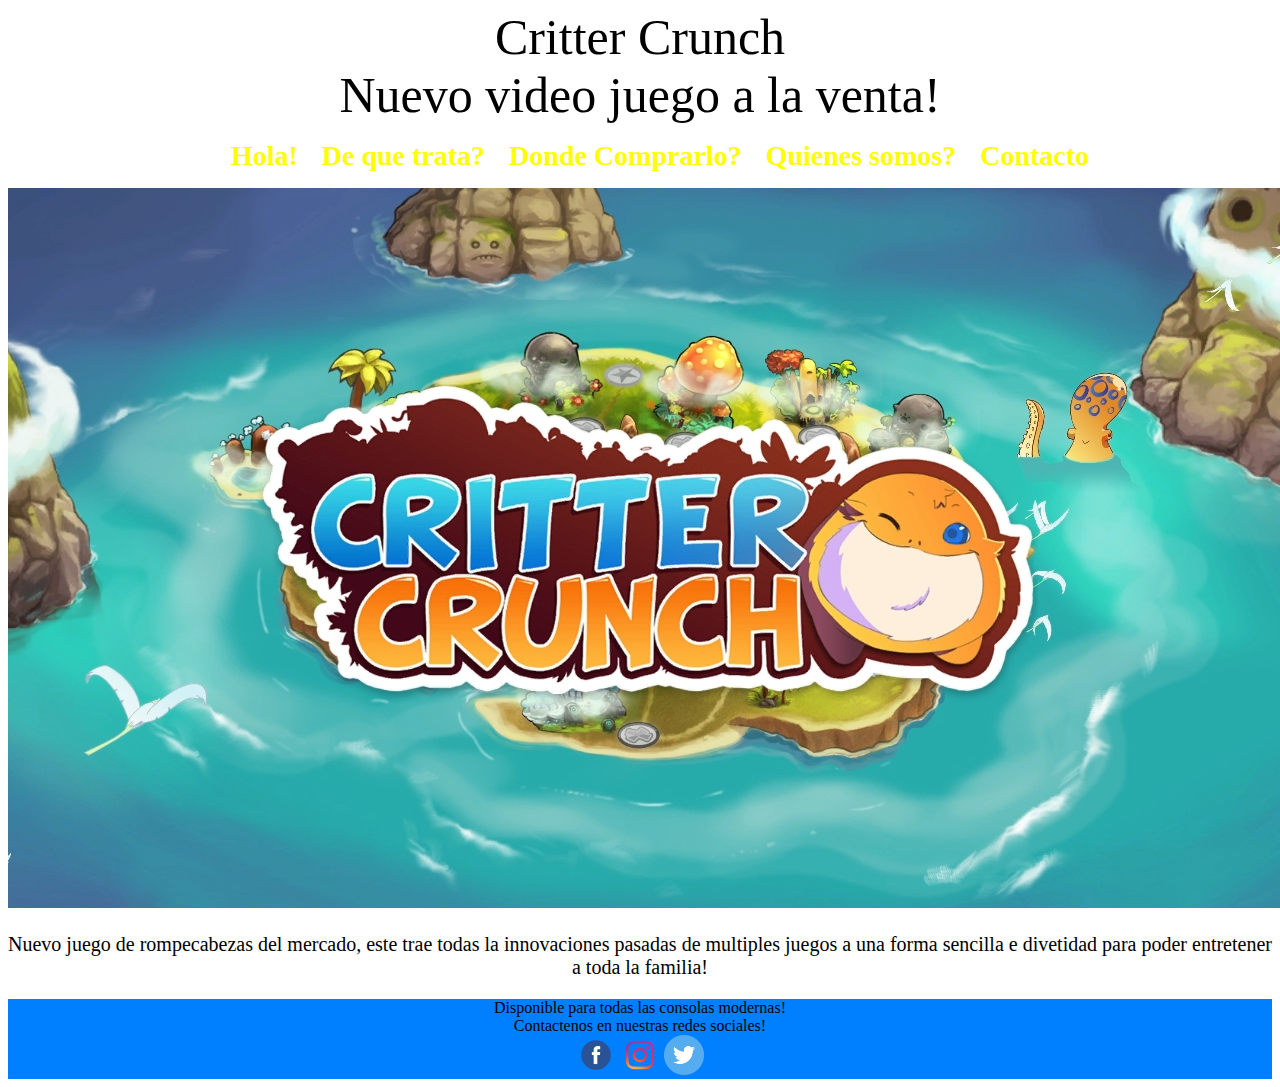
<file: public_html/index.html>
<!DOCTYPE html>
<!--
To change this license header, choose License Headers in Project Properties.
To change this template file, choose Tools | Templates
and open the template in the editor.
-->

    <head>
        <title>Critter Crunch</title>
        <meta charset="UTF-8">
        <meta name="viewport" content="width=device-width, initial-scale=1.0">
        <link rel="stylesheet" type='text/css' href="css/estilos.css">
        
    </head>
        <div id="cabecera">Critter Crunch  <br> Nuevo video juego a la venta!</div>
                <div id="menu">
        <ul>
            <li><a href="hola!.html">Hola!</a></li>
            <li><a href="dequetrata.html">De que trata?</a></li>
            <li><a href="catalogo.html">Donde Comprarlo?</a></li>
            <li><a href="sobrenosotros.html">Quienes somos?</a></li>
            <li><a href="contacto.html">Contacto</a></li>
        </ul>
        </div>
        
      
        
        <div id="cuerpo">
            <img src= "imagenes/a1.jpg" alt="b2.png"/><br>
            <p> Nuevo juego de rompecabezas del mercado, este trae todas la innovaciones pasadas de multiples juegos a una forma sencilla e divetidad para poder entretener a toda la familia!  </p>    
        </div>
        
        
        <div id="pie">Disponible para todas las consolas modernas!
            <br>
            Contactenos en nuestras redes sociales!
            <br>
        <img src="imagenes/facebook.png" width="40" alt="fb.png"/>
        <img src="imagenes/Instagram-logo.png" width="40" alt="ig.png"/>
        <img src="imagenes/twitter.png" width="40" alt="tw.png"/>
        </div>
</file>
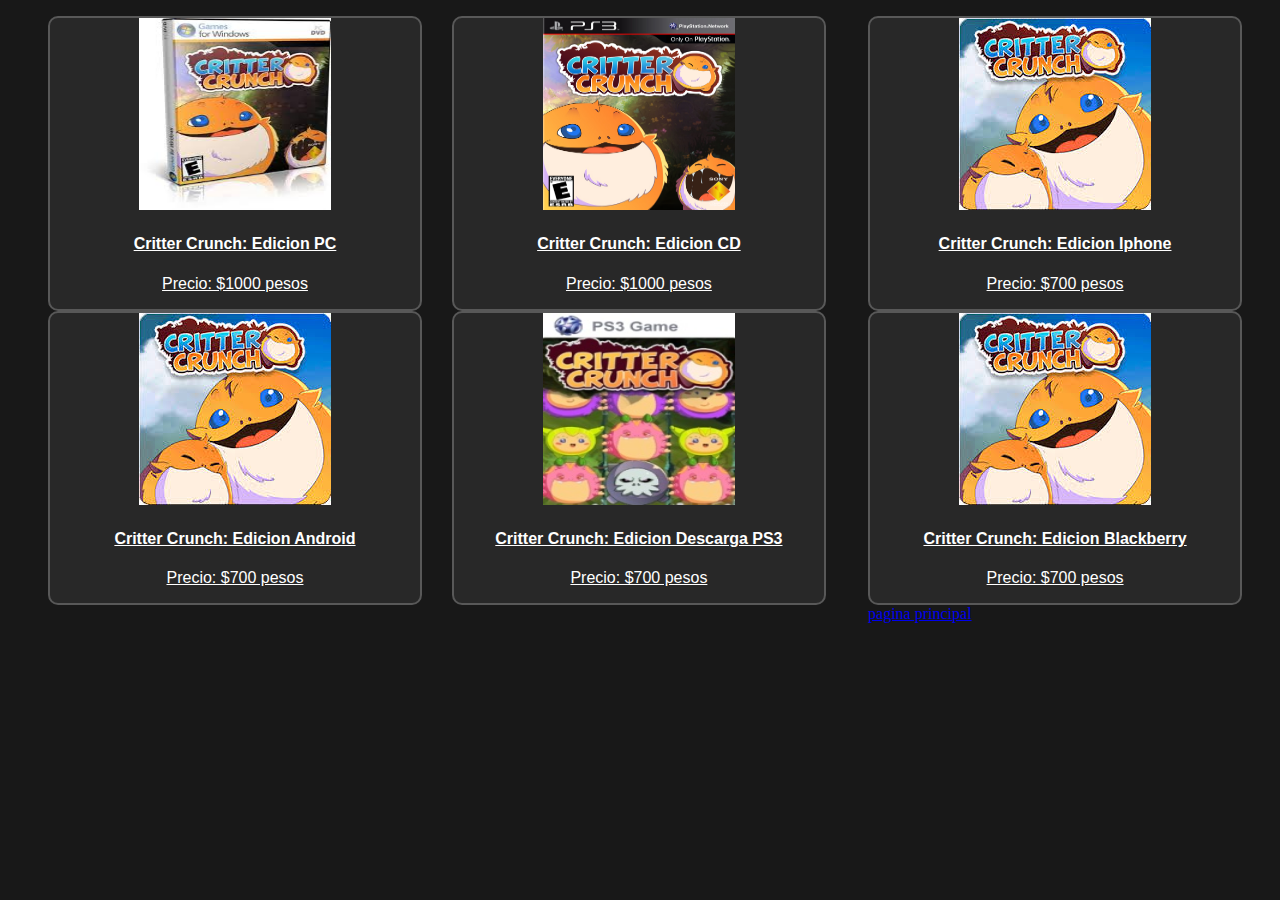
<file: public_html/catalogo.html>
<!DOCTYPE html>
<!--
To change this license header, choose License Headers in Project Properties.
To change this template file, choose Tools | Templates
and open the template in the editor.
-->
<html>
<head>
<link rel="stylesheet" type='text/css' href="estilos3.css">
</head>
<body bgcolor="#181818"> <!-- sets the entire page background -->
<ul class="products">
    <div id="wrapper">
<div id="block_1">
    <li>
        <img src="imagenes/box1.png"width="192"height="192">
        <a href="#" style="color:white">    
            <h4>Critter Crunch: Edicion CD</h4>
            <p>Precio: $1000 pesos</p>
        </a>
    </li>
    <li>
        <img src="imagenes/box2.jpg"width="192"height="192">
        <a href="#" style="color:white">   
            <h4>Critter Crunch: Edicion Descarga PS3</h4>
            <p>Precio: $700 pesos</p>
        </a>
    </li>
</div>
<div id="block_2">
<li>
        <img src="imagenes/box5.jpg"width="192"height="192">
        <a href="#" style="color:white">    
            <h4>Critter Crunch: Edicion PC</h4>
            <p>Precio: $1000 pesos</p>
        </a>
    </li>
    <li>
        <img src="imagenes/box4.jpg"width="192"height="192">
        <a href="#" style="color:white">    
            <h4>Critter Crunch: Edicion Android</h4>
            <p>Precio: $700 pesos</p>
        </a>
    </li>
</div>
<div id="block_3">
  <li>
        <img src="imagenes/box4.jpg"width="192"height="192">
        <a href="#" style="color:white">    
            <h4>Critter Crunch: Edicion Iphone</h4>
            <p>Precio: $700 pesos</p>
        </a>
    </li>
        <li>
        <img src="imagenes/box4.jpg"width="192"height="192">
        <a href="#" style="color:white">    
            <h4>Critter Crunch: Edicion Blackberry</h4>
            <p>Precio: $700 pesos</p>
        </a>
    </li>
    <a href="index.html">pagina principal </a>
</div>
</div>
</body>
</html>
</file>
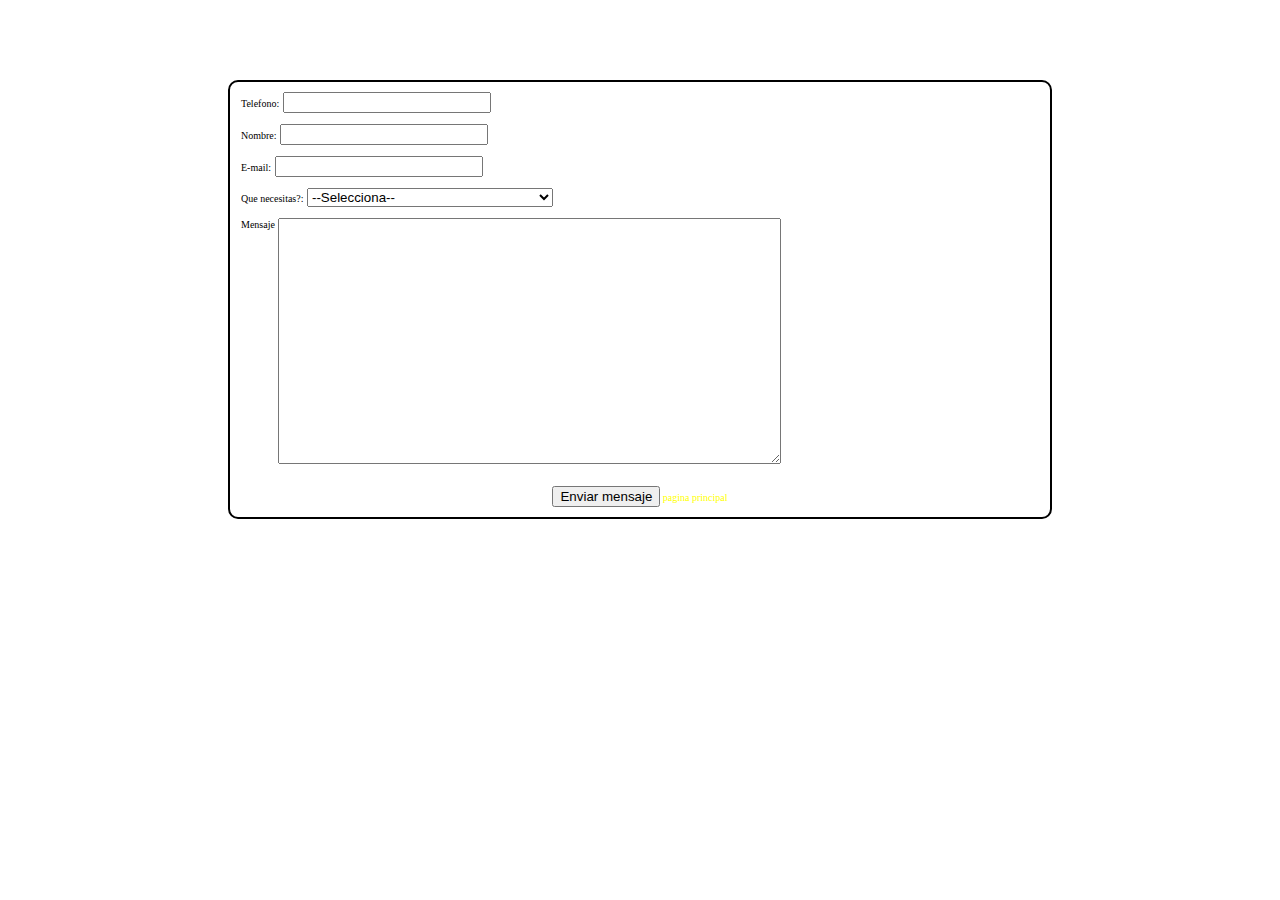
<file: public_html/contacto.html>
<!DOCTYPE html>
<!--
To change this license header, choose License Headers in Project Properties.
To change this template file, choose Tools | Templates
and open the template in the editor.
-->
<html>
    <head>
        <title>Formulario de contacto</title>
        <meta charset="UTF-8">
        <meta name="viewport" content="width=device-width, initial-scale=1.0">
        <link rel="stylesheet" type='text/css' href="css/estilos.css">
    </head>
    <body id="fondo">
        <div>
              <div id="menu">
            <h1> Contactanos </h1>
              </div>
            <form>
                 <div id="label">
                    <label for="number" > Telefono:</label>
                    <input type="text" id="number" />
                </div>
                <br>
                <div>
                    <label for="nombre" > Nombre:</label>
                    <input type="text" id="nombre"/>
                </div>
                <br>
                <div>
                    <label for="email" > E-mail:   </label>
                    <input type="email" id="email"/>
                </div>
                <br>
             
                    <label for="asunto" > Que necesitas?:</label>
                        
                    <select id="asunto" name="asunto"> 
                        <option value="" selected="selected">--Selecciona--</option>
                        <option value="comentar">Quiero hacer un comentario</option>
                        <option value="info">Quiero tener informacion de su tienda</option>
                        <option value="entrega">Pedir costos de entrega</option>
                        <option value="otro">Otro</option>
                    </select>
               <br>
               
                <div>
                         <br>
                    <label for="msg">Mensaje</label>
                         
                    <textarea id="msg" cols="40" rows="10"></textarea>
                </div>
                <br>
                <div class="" id="menu">
                    <br>
                    <button type="submit"> Enviar mensaje</button>
                    <a href="index.html">pagina principal </a>
                </div>    
            </form>
            
        </div>
    </body>
</html>
</file>
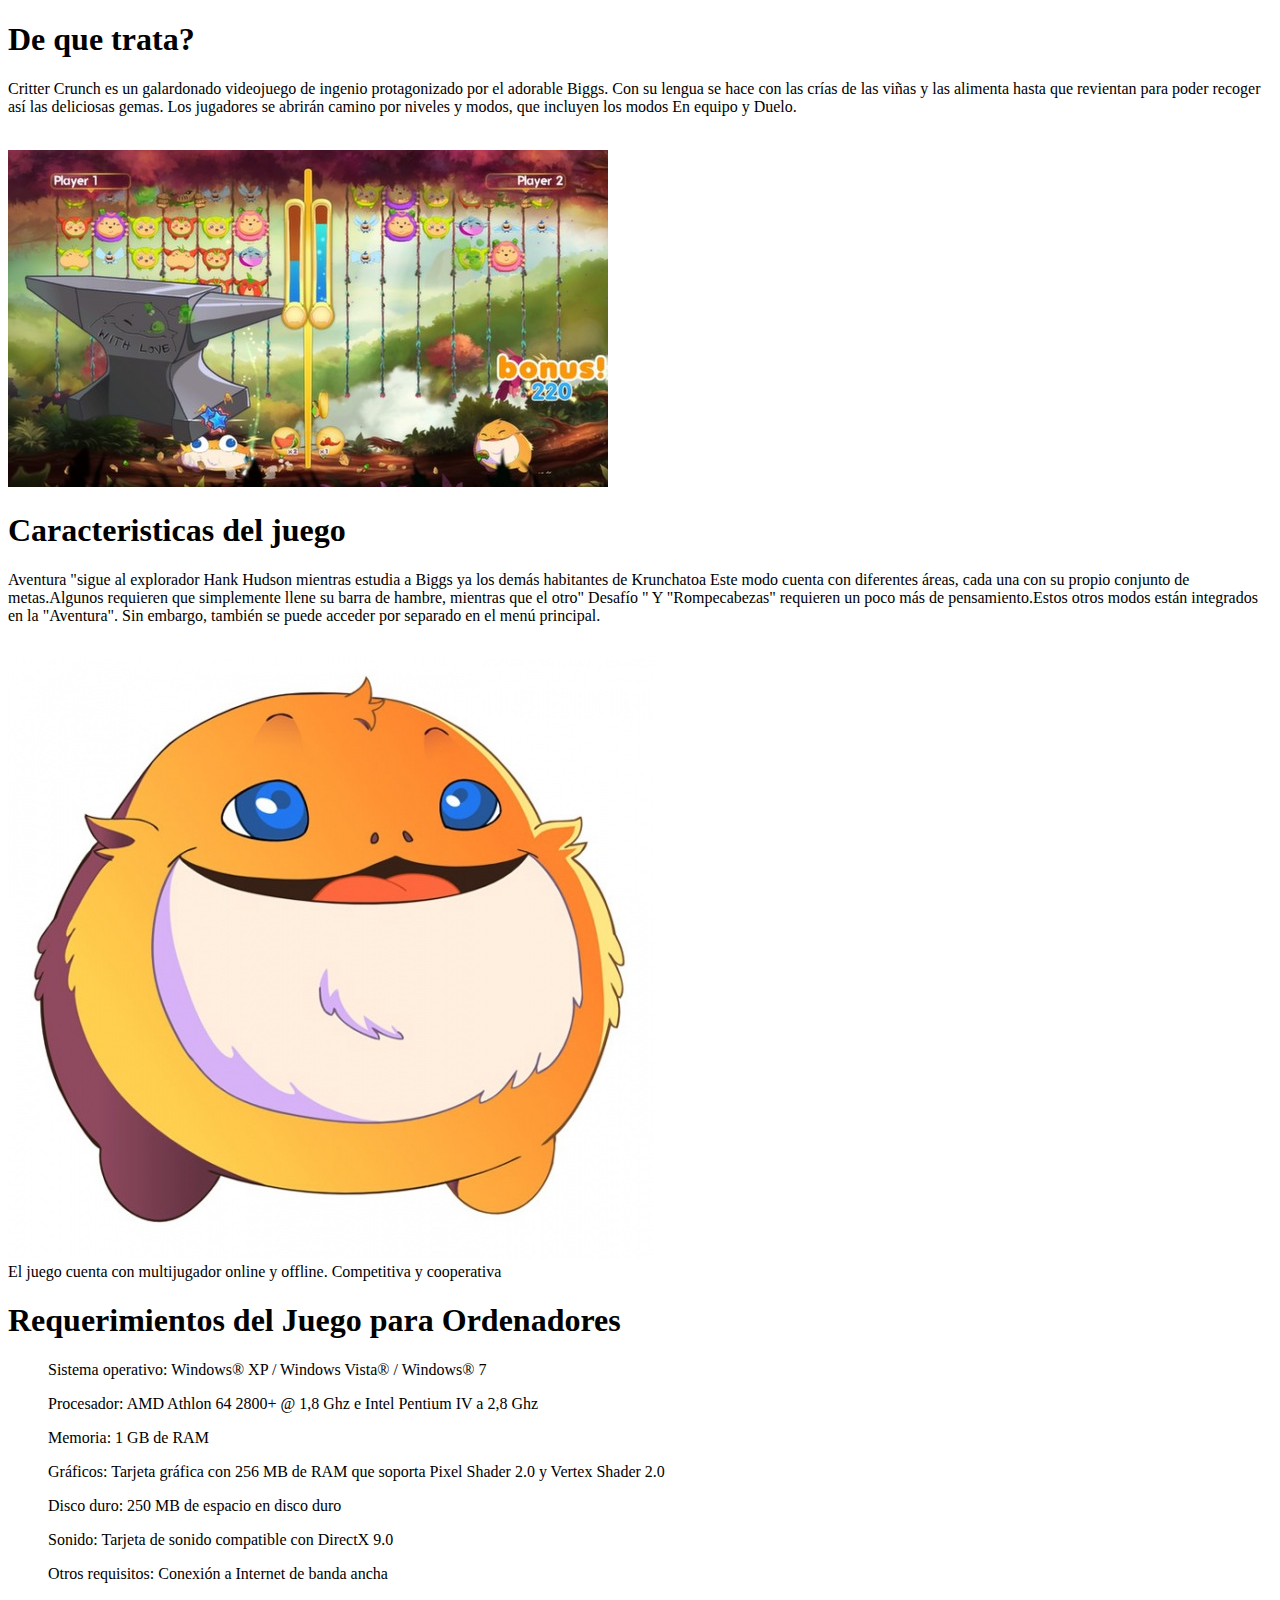
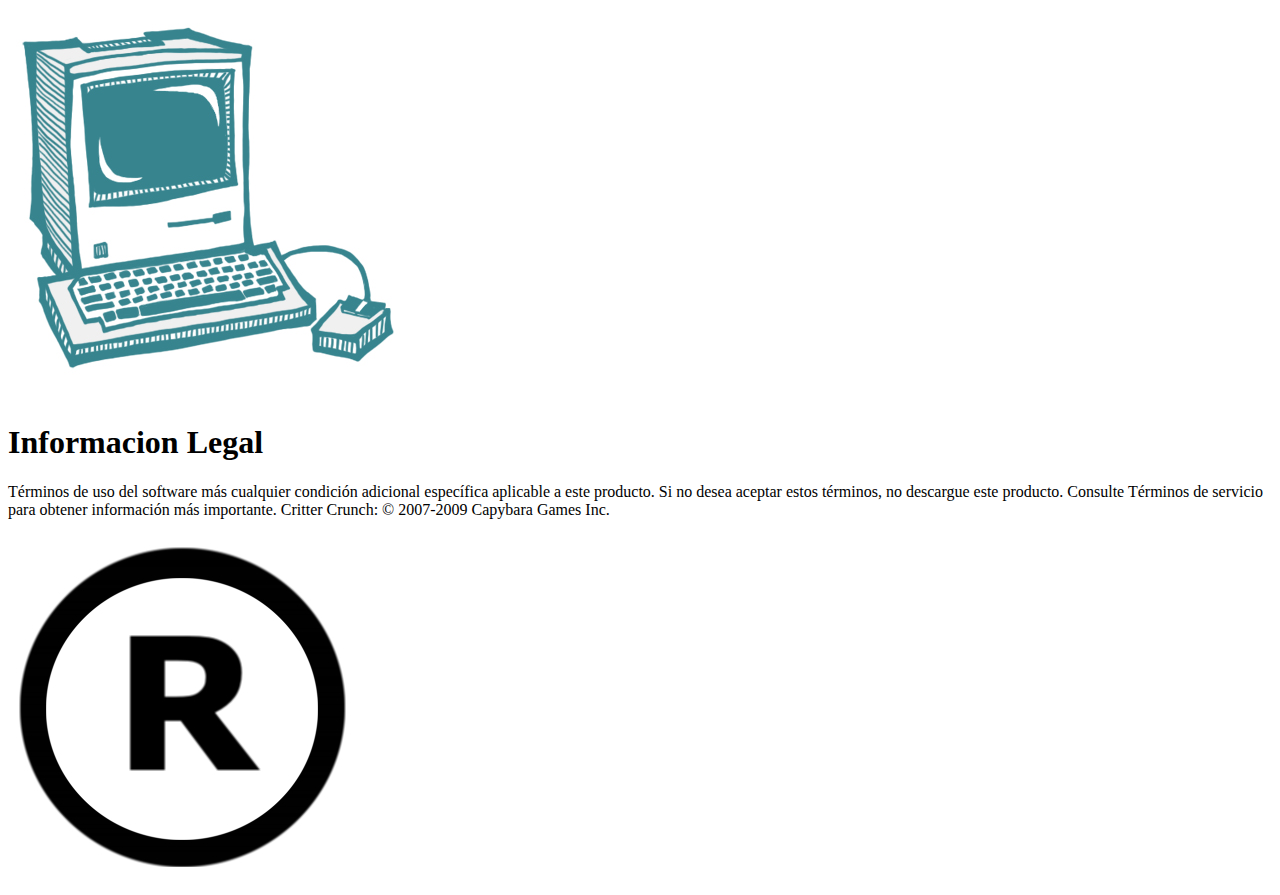
<file: public_html/dequetrata.html>
<!DOCTYPE html>
<!--
To change this license header, choose License Headers in Project Properties.
To change this template file, choose Tools | Templates
and open the template in the editor.
-->
<html>
    <head>
        <title>De que trata?</title>
        <meta charset="UTF-8">
        <meta name="viewport" content="width=device-width, initial-scale=1.0">
                <link rel="stylesheet" type='text/css' href="css/estilos.css">

    </head>
    <body id="fondo">
<h1><b>De que trata?</b></h1>
<p>Critter Crunch es un galardonado videojuego de ingenio protagonizado por el adorable Biggs. Con su lengua se hace con las crías de las viñas y las alimenta hasta que revientan para poder recoger así las deliciosas gemas. Los jugadores se abrirán camino por niveles y modos, que incluyen los modos En equipo y Duelo.</p>
<br>
<img src="imagenes/imagen1.jpg"/>
<h1>Caracteristicas del juego</h1>
<p>
Aventura "sigue al explorador Hank Hudson mientras estudia a Biggs ya los demás habitantes de Krunchatoa Este modo cuenta con diferentes áreas, cada una con su propio conjunto de metas.Algunos requieren que simplemente llene su barra de hambre, mientras que el otro" Desafío " Y "Rompecabezas" requieren un poco más de pensamiento.Estos otros modos están integrados en la "Aventura". Sin embargo, también se puede acceder por separado en el menú principal.</p>
<br>
<img src="imagenes/imagen2.jpg"/>
<li>El juego cuenta con multijugador online y offline. Competitiva y cooperativa</li>
<h1>Requerimientos del Juego para Ordenadores</h1>
<ul>Sistema operativo: Windows® XP / Windows Vista® / Windows® 7</ul>
<ul>Procesador: AMD Athlon 64 2800+ @ 1,8 Ghz e Intel Pentium IV a 2,8 Ghz</ul>
<ul>Memoria: 1 GB de RAM</ul>
<ul>Gráficos: Tarjeta gráfica con 256 MB de RAM que soporta Pixel Shader 2.0 y Vertex Shader 2.0</ul>
<ul>Disco duro: 250 MB de espacio en disco duro</ul>
<ul>Sonido: Tarjeta de sonido compatible con DirectX 9.0</ul>
<ul>Otros requisitos: Conexión a Internet de banda ancha</ul>
<img src="imagenes/imagen3.jpg"/>
<h1>Informacion Legal</h1>
<p>
Términos de uso del software más cualquier condición adicional específica aplicable a este producto. Si no desea aceptar estos términos, no descargue este producto. Consulte Términos de servicio para obtener información más importante.

Critter Crunch: © 2007-2009 Capybara Games Inc.</p>
<img src="imagenes/imagen4.jpg"/>	
    </body>
</html>
</file>
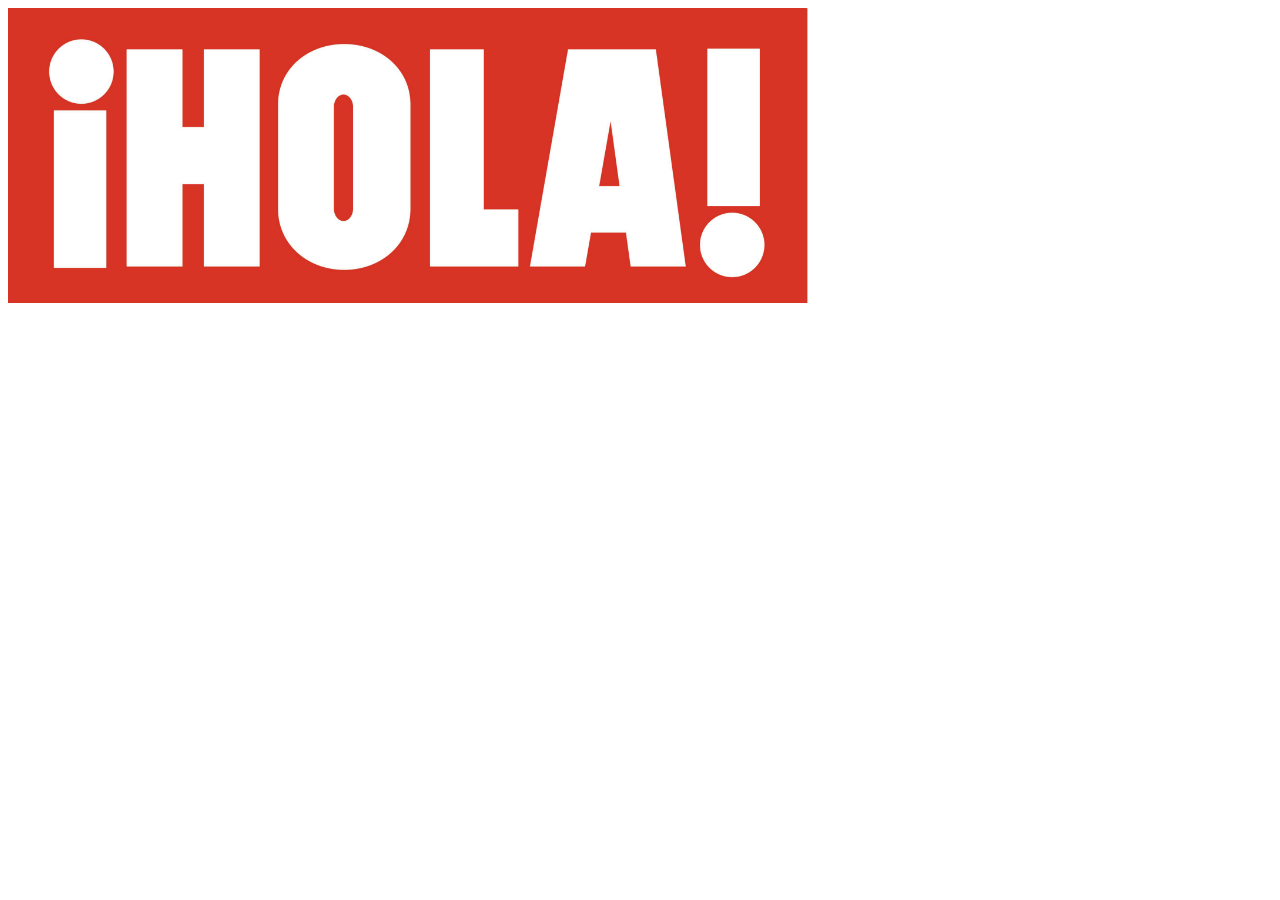
<file: public_html/hola!.html>
<!DOCTYPE html>
<!--
To change this license header, choose License Headers in Project Properties.
To change this template file, choose Tools | Templates
and open the template in the editor.
-->
<html>
    <head>
        <title>Hola!</title>
        <meta charset="UTF-8">
        <meta name="viewport" content="width=device-width, initial-scale=1.0">
    </head>
    <body>
       <img src="imagenes/hola.png"/> 
    </body>
</html>
</file>
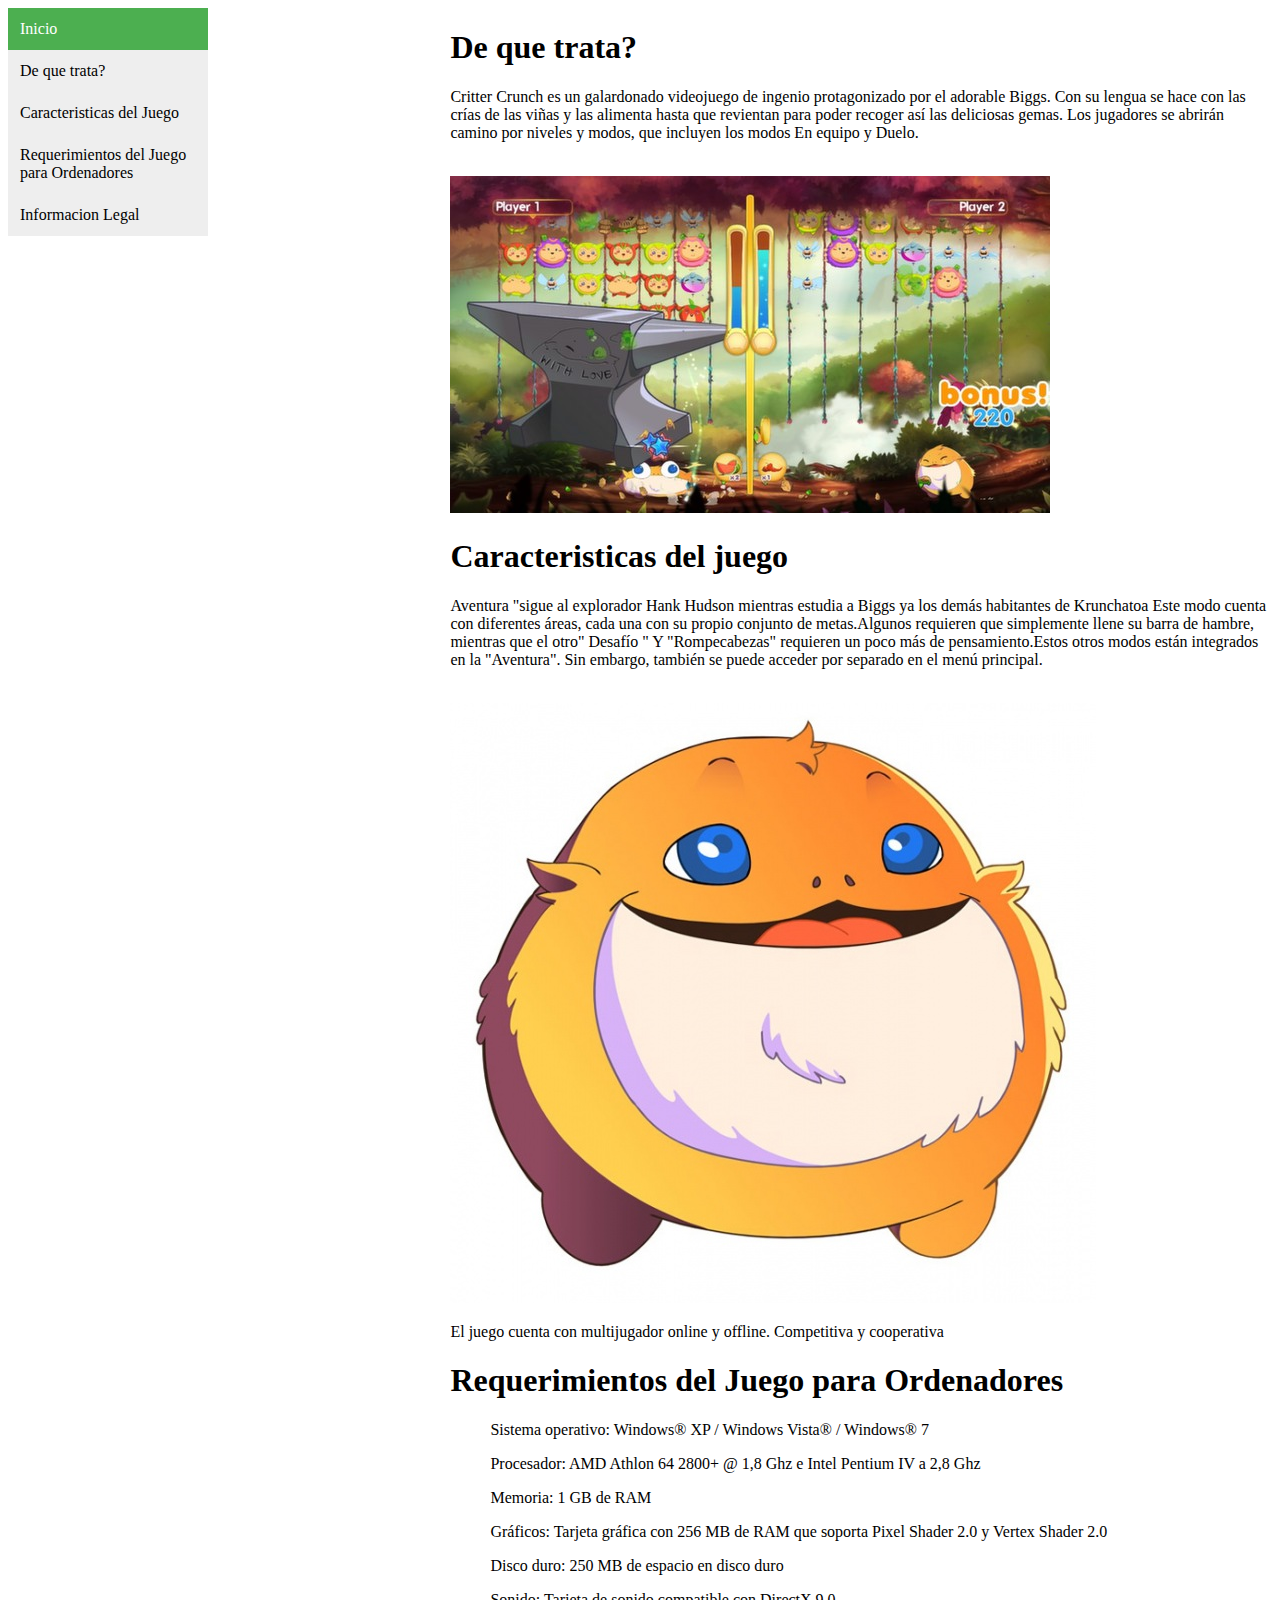
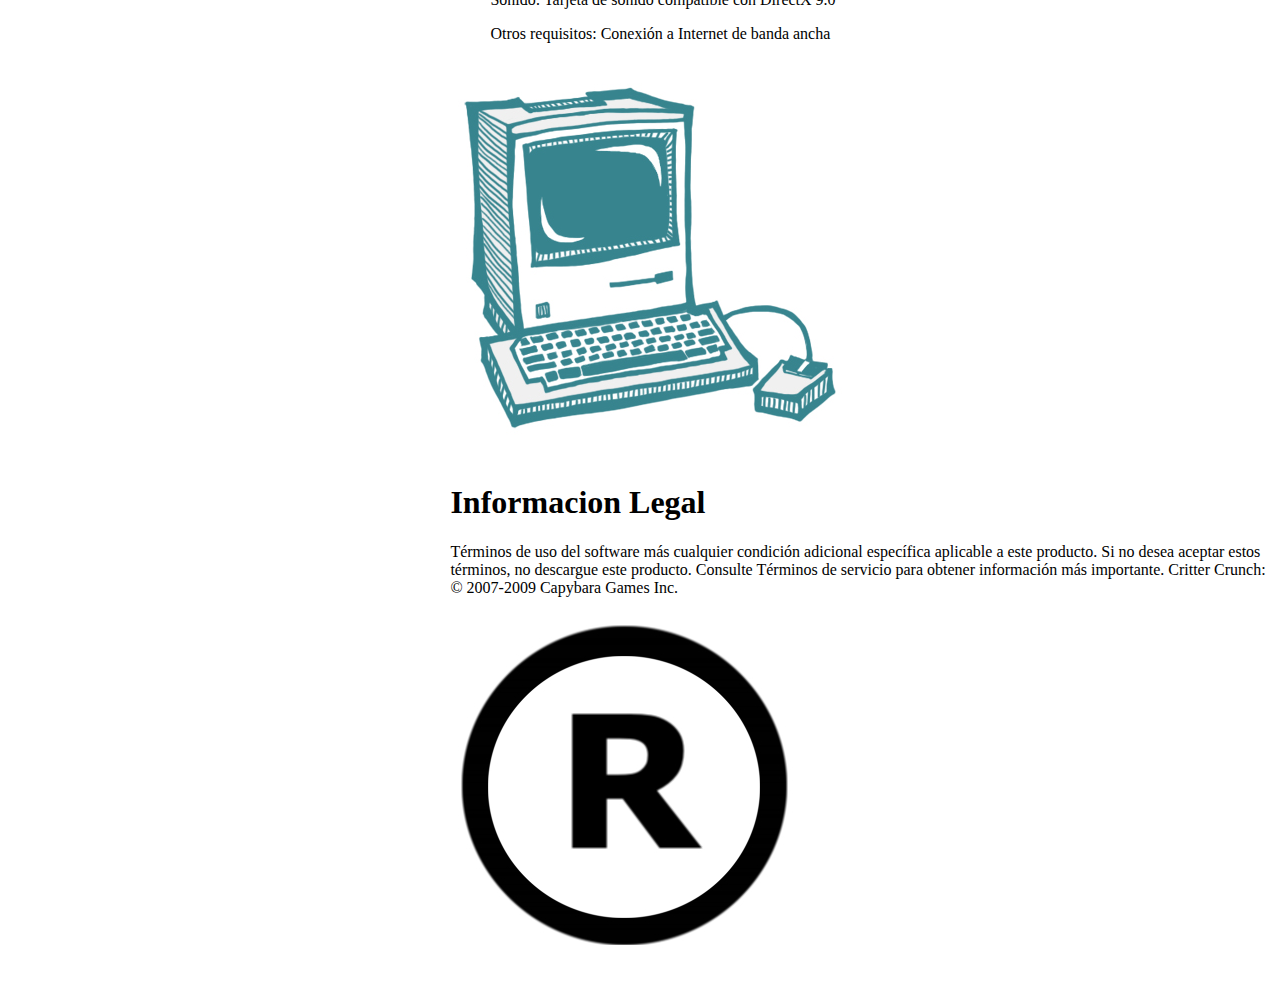
<file: public_html/sobrenosotros.html>
<!DOCTYPE html>
<!--
To change this license header, choose License Headers in Project Properties.
To change this template file, choose Tools | Templates
and open the template in the editor.
-->
<html>
<head>
<title>Sobre Nostros:Critter Crunch</title>
<meta charset="UTF-8">
<meta name="viewport" content="width=device-width, initial-scale=1.0">
<link rel="stylesheet" type='text/css' href="estilos2.css">
</head>
<body>
<div id="wrapper">
<div id="block_1">
<div class="vertical-menu">
  <a href="index.html" class="active">Inicio</a>
<a href=#arriba>De que trata?</a>
<a href=#mitad>	Caracteristicas del Juego</a>
<a href=#maso>Requerimientos del Juego para Ordenadores</a>
<a href=#abajo>Informacion Legal</a>
</div>
</div>
<div id="block_2">
  <a name=arriba> </a>
<h1><b>De que trata?</b></h1>
<p>Critter Crunch es un galardonado videojuego de ingenio protagonizado por el adorable Biggs. Con su lengua se hace con las crías de las viñas y las alimenta hasta que revientan para poder recoger así las deliciosas gemas. Los jugadores se abrirán camino por niveles y modos, que incluyen los modos En equipo y Duelo.</p>
<br>
<img src="imagenes/imagen1.jpg"/>
<a name=mitad> </a>
<h1>Caracteristicas del juego</h1>
<p>
Aventura "sigue al explorador Hank Hudson mientras estudia a Biggs ya los demás habitantes de Krunchatoa Este modo cuenta con diferentes áreas, cada una con su propio conjunto de metas.Algunos requieren que simplemente llene su barra de hambre, mientras que el otro" Desafío " Y "Rompecabezas" requieren un poco más de pensamiento.Estos otros modos están integrados en la "Aventura". Sin embargo, también se puede acceder por separado en el menú principal.</p>
<br>
<img src="imagenes/imagen2.jpg"/>
<p>El juego cuenta con multijugador online y offline. Competitiva y cooperativa</p>
<a name=maso> </a>
<h1>Requerimientos del Juego para Ordenadores</h1>
<ul>Sistema operativo: Windows® XP / Windows Vista® / Windows® 7</ul>
<ul>Procesador: AMD Athlon 64 2800+ @ 1,8 Ghz e Intel Pentium IV a 2,8 Ghz</ul>
<ul>Memoria: 1 GB de RAM</ul>
<ul>Gráficos: Tarjeta gráfica con 256 MB de RAM que soporta Pixel Shader 2.0 y Vertex Shader 2.0</ul>
<ul>Disco duro: 250 MB de espacio en disco duro</ul>
<ul>Sonido: Tarjeta de sonido compatible con DirectX 9.0</ul>
<ul>Otros requisitos: Conexión a Internet de banda ancha</ul>
<img src="imagenes/imagen3.jpg"/>
<a name=abajo> </a>
<h1>Informacion Legal</h1>
<p>
Términos de uso del software más cualquier condición adicional específica aplicable a este producto. Si no desea aceptar estos términos, no descargue este producto. Consulte Términos de servicio para obtener información más importante.

Critter Crunch: © 2007-2009 Capybara Games Inc.</p>
<img src="imagenes/imagen4.jpg"/>	
</div>
</div>
    </body>
</html>
</file>
<file: public_html/css/estilos.css>
/*
To change this license header, choose License Headers in Project Properties.
To change this template file, choose Tools | Templates
and open the template in the editor.
*/
#cabecera
{
    /*Aplicando tipo, aliniacion y tamaño de letras a la cabecera*/
    font-family: Segoe UI Light;
    font-size: 50px;
    text-align: center;
}

ul li 
{
            background-image: url("http://www.cuded.com/wp-content/uploads/2014/04/32-Purple-Background.png");
    list-style-type: none;
    display: inline;
    font-size: 28px;
    font-weight: bold;
    padding: 10px;
    border-radius: 10px;
    }
    #menu
    {
        text-align: center;
        color: white;
    }
    #cuerpo
    {
        text-align: center;
        font-family: Calibri;
        font-size: 20px;
    }
    #pie
    {
        background: #0080FF;
        text-align: center;
        
    }
    a
    {
        text-decoration: none;
     
    }
     
     a:link 
    {
        color:yellow;
    }
     a:hover 
    {
        font-size: 50px;
        color: red !important;
    }
    a:visited
    {
        color:black;
    }
    a:active
    {
        color: red;
    }
    form
    {
        /*centrando el formulario y poniendo borde*/
        font-size: 10px;
        background-color: white;
        margin: 2px auto;
        width: 800px;
        padding: 1em;
        border: 2px solid #000 ;
        border-radius: 1em;
        
    }
    for div
    {
        margin-top: 2em;
        
    }
    label
    {
        margin: 2px auto;
        display: inline-block;
        size: 100px;
        margin: 1px;
        
        text-align: right;
    }
    #jp
    {
        text-align: center;
        background: #0080FF
    }


    input
    {
        
        font:Segoe UI Light;
        width: 200px;
        
    }
    input:focus, textArea:focus{
        border-color: red;
    }
    textarea{
        size: 200px;
        font-size: 20px;
        vertical-align: top;
    }
    #fondo{
     background-image: url("https://s-media-cache-ak0.pinimg.com/originals/c3/9f/fc/c39ffcc41db99c7e658a1aeee63d65b5.png");
    }
    
    lol
    {
        font-size: 100px;
        text-align: left;
    }
</file>
<file: public_html/estilos3.css>
/*
To change this license header, choose License Headers in Project Properties.
To change this template file, choose Tools | Templates
and open the template in the editor.
*/
/* 
    Created on : Apr 6, 2017, 10:56:14 PM
    Author     : jp_20
*/
ul.products li {
    width: 370px; /* adjust the size of the catalog block */
    display: inline-block; /* this creates the catalog effect */
    text-align: center; /* align the image to center */
    background-color:#282828 ; /* background color of each */
    font-family: "Trebuchet MS", Helvetica, sans-serif; 
    border-radius: 10px; /* rounded borders effect */
    border: 2px solid #585858; /* border and color */
}
#block_1
	{
	float: left;
	width: 34%;
	margin-left: 33%;
	}
* html #block_1
	{
	display: inline;
	}
#block_2
	{
	float: left;
	width: 33%;
	margin-left: -67%;
	}
#block_3
	{
	float: left;
	width: 33%;
	}
/* we need this for IE 5.01 - otherwise the wrapper does not expand to the
necessary height (unless fixed, this problem becomes even more acute 
weirdness as the method is enhanced */
#wrapper
	{
/* Normally a Holly-style hack height: 1% would suffice but that causes 
IE 5.01 to completely collapse the wrapper - instead we float it */
	float: left;
/* NB. possibly only IE 5.01 needs to get this float value - otherwise 5.5 sometimes 
(I saw it happen many moons ago) makes the width of wrapper too small 
the float: none with the comment is ignored by 5.01,
5.5 and above see it and carry on about their business
It's probably fine to just remove it, but it's left here 
just in case that many moons ago problem rears its head again */
	float/**/: none;
	}
/* easy clearing */
#wrapper:after
	{
	content: '[DO NOT LEAVE IT IS NOT REAL]'; 
	display: block; 
	height: 0; 
	clear: both; 
	visibility: hidden;
	}
#wrapper
	{
	display: inline-block;
	}
/*\*/
#wrapper
	{
	display: block;
	}
/* end easy clearing */
#footer
	{
	clear: both;
	}
</file>
<file: public_html/estilos2.css>
/*
To change this license header, choose License Headers in Project Properties.
To change this template file, choose Tools | Templates
and open the template in the editor.
*/
/* 
    Created on : Apr 6, 2017, 9:48:05 PM
    Author     : jp_20
*/

#block_1
	{
	float: left;
	width: 25%;
	}
#block_2
	{
	float: right;
	width: 65%;
	}
/* we need this for IE 5.01 - otherwise the wrapper does not expand to the
necessary height (unless fixed, this problem becomes even more acute 
weirdness as the method is enhanced */
#wrapper
	{
/* Normally a Holly-style hack height: 1% would suffice but that causes 
IE 5.01 to completely collapse the wrapper - instead we float it */
	float: left;
/* NB. possibly only IE 5.01 needs to get this float value - otherwise 5.5 sometimes 
(I saw it happen many moons ago) makes the width of wrapper too small 
the float: none with the comment is ignored by 5.01,
5.5 and above see it and carry on about their business
It's probably fine to just remove it, but it's left here 
just in case that many moons ago problem rears its head again */
	float/**/: none;
	}
/* easy clearing */
#wrapper:after
	{
	content: '[DO NOT LEAVE IT IS NOT REAL]'; 
	display: block; 
	height: 0; 
	clear: both; 
	visibility: hidden;
	}
#wrapper
	{
	display: inline-block;
	}
/*\*/
#wrapper
	{
             background-image: url("https://s-media-cache-ak0.pinimg.com/originals/c3/9f/fc/c39ffcc41db99c7e658a1aeee63d65b5.png");
	display: block;
	}
/* end easy clearing */
#footer
	{
	clear: both;
	}
        .vertical-menu {
    width: 200px; /* Set a width if you like */
}

.vertical-menu a {
    background-color: #eee; /* Grey background color */
    color: black; /* Black text color */
    display: block; /* Make the links appear below each other */
    padding: 12px; /* Add some padding */
    text-decoration: none; /* Remove underline from links */
}

.vertical-menu a:hover {
    background-color: #ccc; /* Dark grey background on mouse-over */
}

.vertical-menu a.active {
    background-color: #4CAF50; /* Add a green color to the "active/current" link */
    color: white;
}
</file>
